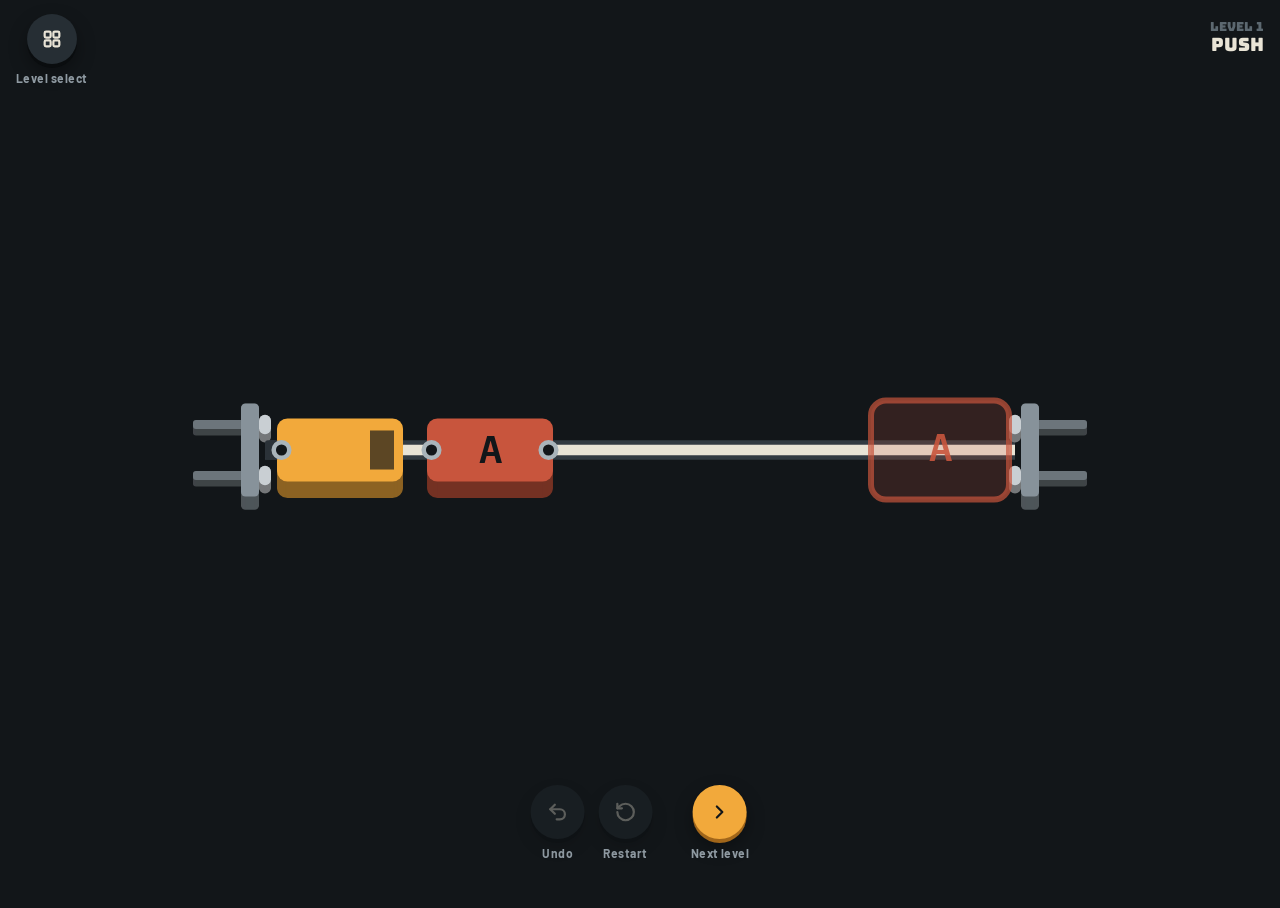
<file: index.html>
<!doctype html>
<html lang="en">
<head>
  <meta charset="utf-8" />
  <meta name="viewport" content="width=device-width, initial-scale=1" />
  <title>Shunting Yard</title>

  <link rel="stylesheet" href="https://quasarbright.github.io/sketches/shared/cohesion.css" />
  <script type="module" src="https://quasarbright.github.io/sketches/shared/cohesion.js"></script>

  <link rel="preconnect" href="https://fonts.googleapis.com">
  <link rel="preconnect" href="https://fonts.gstatic.com" crossorigin>
  <link href="https://fonts.googleapis.com/css2?family=Bungee&family=Barlow:wght@400;500;600;700;800&family=IBM+Plex+Mono:wght@400;600&display=swap" rel="stylesheet">
  <link rel="stylesheet" href="style.css" />
</head>
<body>
  <canvas id="yard"></canvas>

  <!-- start screen: pick a level -->
  <div class="st-menu" id="menu">
    <div class="st-menu-inner">
      <h1 class="st-logo"><span>Shunting</span>Yard</h1>
      <p class="st-pitch">Get every car to its marker. Only the <b>locomotive</b> can move anything:
        <b>drag it</b> to drive, pull <b>levers</b> to throw switches, and click between
        cars to <b>couple</b> them.</p>
      <div class="st-levels" id="levels"></div>
    </div>
  </div>

  <!-- in play -->
  <div class="st-bar" id="bar" hidden>
    <div class="st-ctl st-home">
      <button class="st-btn" id="back" title="back to the level list (Esc)">
        <svg class="st-ico" viewBox="0 0 24 24"><rect x="4" y="4" width="6.5" height="6.5" rx="1.5"/><rect x="13.5" y="4" width="6.5" height="6.5" rx="1.5"/><rect x="4" y="13.5" width="6.5" height="6.5" rx="1.5"/><rect x="13.5" y="13.5" width="6.5" height="6.5" rx="1.5"/></svg>
      </button><span>Level select</span>
    </div>
    <div class="st-tag">
      <div class="st-tag-num" id="tagNum"></div>
      <div class="st-tag-name" id="tagName"></div>
    </div>
  </div>

  <div class="st-nudge is-gone" id="nudge"></div>

  <div class="st-controls" id="controls" hidden>
    <div class="st-ctl">
      <button class="st-btn" id="undo" title="take back the last thing you did (Z)">
        <svg class="st-ico" viewBox="0 0 24 24"><path d="M9 14 4 9l5-5"/><path d="M4 9h10.5a5.5 5.5 0 0 1 0 11H11"/></svg>
      </button><span>Undo</span>
    </div>
    <div class="st-ctl">
      <button class="st-btn" id="reset" title="put every car back where this level started (R)">
        <svg class="st-ico" viewBox="0 0 24 24"><path d="M3 12a9 9 0 1 0 9-9 9.75 9.75 0 0 0-6.74 2.74L3 8"/><path d="M3 3v5h5"/></svg>
      </button><span>Restart</span>
    </div>
    <div class="st-gap"></div>
    <div class="st-ctl">
      <button class="st-btn is-amber" id="skip" title="go on to the next level">
        <svg class="st-ico" viewBox="0 0 24 24"><path d="m9 18 6-6-6-6"/></svg>
      </button><span>Next level</span>
    </div>
  </div>

  <!-- results -->
  <div class="st-win" id="win" hidden>
    <div class="st-card" role="dialog" aria-labelledby="winTitle">
      <h2 id="winTitle">Shunted!</h2>
      <div class="st-card-actions">
        <button class="st-btn" id="winRetry" title="play this level again from the start">Try again</button>
        <button class="st-btn" id="winMenu" title="back to the level list"><svg class="st-ico" viewBox="0 0 24 24"><rect x="4" y="4" width="6.5" height="6.5" rx="1.5"/><rect x="13.5" y="4" width="6.5" height="6.5" rx="1.5"/><rect x="4" y="13.5" width="6.5" height="6.5" rx="1.5"/><rect x="13.5" y="13.5" width="6.5" height="6.5" rx="1.5"/></svg>Level select</button>
        <button class="st-btn is-amber" id="winNext" title="go on to the next level">Next level</button>
      </div>
    </div>
  </div>

  <mike-footer overlay></mike-footer>

  <script type="module">
    import { createGame, thumbSvg } from "./game.mjs";

    const $ = (id) => document.getElementById(id);
    const CHECK = '<svg class="st-ico" viewBox="0 0 24 24"><path d="m5 12.5 4.5 4.5L19 7.5"/></svg>';

    // the levels, in the order they're played (levels/order.json)
    const order = await (await fetch("levels/order.json", { cache: "no-store" })).json();
    const LEVELS = await Promise.all(order.map(async (id) => ({ id, ...(await (await fetch(`levels/${id}.level.json`, { cache: "no-store" })).json()) })));

    // Progress for this visit only (a refresh starts over): the levels
    // finished. Finishing a level opens the next; the level list opens once
    // the two tutorial levels are done.
    const finished = new Set();
    // While testing, everything's open; set to false for the real first playthrough.
    const ALL_OPEN = true;
    const done = (i) => ALL_OPEN || finished.has(LEVELS[i]?.id);
    const playable = (i) => ALL_OPEN || i === 0 || done(i - 1);
    const listOpen = () => ALL_OPEN || done(1);

    let levelIndex = 0;
    const game = createGame($("yard"), {
      rotate: true,
      nudgeEl: $("nudge"),
      // room for the top bar and the round controls, the same top and bottom so the level sits in the middle
      margins: (W) => (W <= 600 ? { top: 116, bottom: 116, side: 16 } : { top: 124, bottom: 124, side: 24 }),
      onHistory: () => { $("undo").disabled = !game.canUndo; $("reset").disabled = !game.canUndo; },
      onWin: win,
    });

    function startLevel(i) {
      levelIndex = (i + LEVELS.length) % LEVELS.length;
      const level = LEVELS[levelIndex];
      game.load(level);
      $("menu").hidden = true; $("bar").hidden = false; $("controls").hidden = false; $("win").hidden = true;
      $("tagNum").textContent = `Level ${levelIndex + 1}`;
      $("tagName").textContent = level.name;
      updateGates();
    }

    // what's open: the next level once this one is done, the list after the tutorials
    function updateGates() {
      const last = levelIndex === LEVELS.length - 1;
      $("skip").disabled = !done(levelIndex) || last;
      $("skip").title = done(levelIndex) ? "go on to the next level" : "finish this level to open the next one";
      $("back").parentElement.hidden = !listOpen();
      $("winMenu").hidden = !listOpen();
      $("winNext").hidden = last;
    }

    function showMenu() {
      if (!listOpen()) return;
      game.hide();
      $("menu").hidden = false; $("bar").hidden = true; $("controls").hidden = true; $("win").hidden = true;
      buildMenu();
    }

    function buildMenu() {
      const box = $("levels");
      box.innerHTML = "";
      LEVELS.forEach((lv, i) => {
        const btn = document.createElement("button");
        btn.className = "st-btn st-level";
        if (!playable(i)) {
          // not reached yet: no peeking
          btn.classList.add("is-locked");
          btn.disabled = true;
          btn.title = "finish the level before this one to open it";
          btn.innerHTML = `<span class="st-lock"><svg class="st-ico" viewBox="0 0 24 24"><rect x="5" y="11" width="14" height="10" rx="2"/><path d="M8 11V8a4 4 0 0 1 8 0v3"/></svg></span>` +
            `<span class="st-level-num">Level ${i + 1}</span><span class="st-level-name">???</span><span class="st-done"></span>`;
          box.appendChild(btn);
          return;
        }
        if (finished.has(lv.id)) btn.classList.add("is-done");
        btn.title = lv.name;
        btn.innerHTML = thumbSvg(lv) +
          `<span class="st-level-num">Level ${i + 1}</span>` +
          `<span class="st-level-name">${lv.name}</span>` +
          `<span class="st-done">${CHECK}</span>`;
        btn.onclick = () => startLevel(i);
        box.appendChild(btn);
      });
    }

    function win() {
      finished.add(LEVELS[levelIndex].id);
      updateGates();
      setTimeout(() => { if (game.solved) $("win").hidden = false; }, 350);
    }

    $("undo").onclick = () => { game.undo(); $("win").hidden = true; };
    $("reset").onclick = () => { game.reset(); $("win").hidden = true; };
    $("skip").onclick = () => startLevel(levelIndex + 1);
    $("back").onclick = showMenu;
    $("winMenu").onclick = showMenu;
    $("winNext").onclick = () => startLevel(levelIndex + 1);
    $("winRetry").onclick = () => startLevel(levelIndex);
    window.addEventListener("keydown", (e) => {
      if (e.target.closest("input, textarea") || document.querySelector(".cohesion-modal-backdrop")) return;
      if (e.key === "Escape") { if ($("win").hidden && $("menu").hidden) showMenu(); return; }
      if (!$("menu").hidden) return;
      if (e.key === "z") { e.preventDefault(); $("undo").click(); }
      else if (e.key === "r" && !e.metaKey && !e.ctrlKey) $("reset").click();
    });

    startLevel(0); // straight into the first level
    window.shunting = { game, startLevel, showMenu, finished, updateGates, LEVELS };
  </script>
</body>
</html>
</file>
<file: style.css>
/* a signal box at night: slate panel, lamp-white track, signal amber.
   Bungee is the yard signage, Barlow the timetable, IBM Plex Mono the car lettering. */
:root {
  --bg:        #121619;  /* signal-box panel slate */
  --panel:     #1b2125;
  --panel-2:   #262e34;
  --border:    #323b41;
  --lip:       #0a0d0f;
  --text:      #e9e4d6;  /* lamp white */
  --muted:     #8f9aa2;
  --faint:     #5c6870;
  --accent:    #f2a93b;  /* signal amber */
  --accent-hi: #ffc061;
  --accent-lip:#a1661a;
  --on-accent: #121619;
  --font-ui:      "Barlow", system-ui, sans-serif;
  --font-mono:    "IBM Plex Mono", ui-monospace, monospace;
  --font-display: "Bungee", "Barlow", system-ui, sans-serif;
}

html, body { height: 100%; overflow: hidden; background: var(--bg); }
body { font-family: var(--font-ui); color: var(--text); }
#yard { position: absolute; top: 0; left: 0; display: block; touch-action: none; }
button { font: inherit; }
[hidden] { display: none !important; }
svg.st-ico { width: 22px; height: 22px; fill: none; stroke: currentColor; stroke-width: 2.4; stroke-linecap: round; stroke-linejoin: round; }

/* chunky pressable buttons: a darker lip underneath that the button sinks into when pressed */
.st-btn {
  --btn-lip: var(--lip);
  display: inline-flex; align-items: center; justify-content: center; gap: 8px;
  font: 800 1rem var(--font-ui); letter-spacing: .01em; color: var(--text);
  background: var(--panel-2); border: 0; border-radius: 16px; padding: 12px 20px; cursor: pointer;
  box-shadow: 0 4px 0 var(--btn-lip), 0 8px 18px rgba(0,0,0,.35);
  transition: transform .08s, box-shadow .08s, background .15s, opacity .15s;
}
.st-btn:hover { background: #303a41; }
.st-btn:active:not(:disabled) { transform: translateY(3px); box-shadow: 0 1px 0 var(--btn-lip), 0 4px 10px rgba(0,0,0,.3); }
.st-btn:disabled { opacity: .35; cursor: default; }
.st-btn:focus-visible { outline: 3px solid var(--accent-hi); outline-offset: 3px; }
.st-btn.is-amber { background: var(--accent); color: var(--on-accent); --btn-lip: var(--accent-lip); }
.st-btn.is-amber:hover { background: var(--accent-hi); }

/* ---------- start screen ---------- */
.st-menu {
  position: fixed; inset: 0; z-index: 10; overflow-y: auto; padding: 48px 16px 70px;
  background: radial-gradient(120% 80% at 50% 25%, rgba(18,22,25,.6), rgba(18,22,25,.95));
  backdrop-filter: blur(6px); -webkit-backdrop-filter: blur(6px);
}
.st-menu-inner { text-align: center; max-width: 860px; margin: 0 auto; }
.st-logo {
  margin: 0; font: 400 clamp(2.4rem, 8vw, 4.6rem)/1 var(--font-display); color: var(--accent);
  text-shadow: 0 5px 0 var(--accent-lip), 0 14px 30px rgba(0,0,0,.5);
}
.st-logo span { display: block; font-size: .5em; color: var(--text); text-shadow: 0 4px 0 var(--lip); letter-spacing: .08em; margin-bottom: 6px; }
.st-pitch { margin: 22px auto 30px; max-width: 470px; font-size: 1.08rem; line-height: 1.5; color: var(--muted); }
.st-pitch b { color: var(--text); font-weight: 700; }
.st-levels { display: grid; grid-template-columns: repeat(4, 1fr); gap: 16px; }
.st-level { flex-direction: column; gap: 6px; padding: 16px 12px 14px; border-radius: 20px; text-align: center; }
.st-level svg.st-thumb { width: 100%; height: 64px; margin-bottom: 4px; }
.st-level-num { font: 400 .8rem var(--font-display); color: var(--faint); }
.st-level-name { font: 400 1.05rem/1.1 var(--font-display); color: var(--accent); }
.st-level-sub { font-weight: 600; font-size: .85rem; color: var(--muted); }
/* a finished level gets a check */
.st-done { height: 20px; display: flex; justify-content: center; align-items: center; color: var(--panel); }
.st-done svg.st-ico { width: 20px; height: 20px; stroke-width: 3; }
.st-level.is-done .st-done { color: var(--accent); }

.st-level.is-locked { opacity: .4; cursor: default; box-shadow: 0 4px 0 var(--lip); }
.st-level.is-locked:hover { background: var(--panel-2); }
.st-level.is-locked .st-level-name { color: var(--faint); }
.st-lock { width: 100%; height: 64px; display: grid; place-items: center; color: var(--faint); }
.st-lock svg { width: 30px; height: 30px; }

/* ---------- in play: top bar ---------- */
.st-bar {
  position: fixed; top: 14px; left: 16px; right: 16px; z-index: 4;
  display: flex; align-items: flex-start; justify-content: space-between; gap: 12px; pointer-events: none;
}
.st-bar > * { pointer-events: auto; }
.st-tag { margin-left: auto; text-align: right; max-width: calc(100% - 120px); padding-top: 4px; }
.st-tag-name { font: 400 1.15rem/1.1 var(--font-display); color: var(--text); }
.st-tag-num { font: 400 .78rem var(--font-display); color: var(--faint); }

/* a pointer to what to do next, over the yard */
.st-nudge {
  position: fixed; z-index: 3; transform: translate(-50%, calc(-100% - 12px)); pointer-events: none;
  font-weight: 700; font-size: .95rem; color: var(--on-accent); background: var(--accent-hi);
  padding: 8px 14px; border-radius: 12px; transition: opacity .25s;
  width: max-content; max-width: min(320px, calc(100vw - 24px)); text-align: center;
  box-shadow: 0 6px 16px rgba(0,0,0,.35);
}
.st-nudge::after {
  content: ""; position: absolute; left: calc(50% + var(--ax, 0px)); bottom: -7px; margin-left: -7px;
  border: 7px solid transparent; border-bottom: 0; border-top-color: var(--accent-hi);
}
.st-nudge.is-gone { opacity: 0; }

/* bottom: round controls with a label under each */
.st-controls {
  position: fixed; left: 50%; bottom: 40px; transform: translateX(-50%); z-index: 4;
  display: flex; gap: 14px; align-items: flex-start;
}
.st-ctl { display: flex; flex-direction: column; align-items: center; gap: 7px; }
.st-ctl .st-btn { width: 54px; height: 54px; padding: 0; border-radius: 50%; }
.st-ctl span { font: 700 .75rem var(--font-ui); letter-spacing: .04em; color: var(--muted); white-space: nowrap; }
.st-controls .st-gap { width: 10px; }
.st-home { pointer-events: auto; }
.st-home .st-btn { width: 50px; height: 50px; padding: 0; border-radius: 50%; }

/* ---------- results ---------- */
.st-win {
  position: fixed; inset: 0; z-index: 9; display: grid; place-items: center; padding: 16px;
  background: rgba(8,10,12,.55);
}
.st-card {
  position: relative; width: min(500px, 100%); text-align: center; padding: 30px 26px 26px;
  background: var(--panel); border-radius: 26px; box-shadow: 0 6px 0 var(--lip), 0 24px 60px rgba(0,0,0,.6);
  animation: st-pop .45s cubic-bezier(.2, 1.5, .4, 1);
}
@keyframes st-pop { from { transform: scale(.6) translateY(30px); opacity: 0; } }
.st-card h2 { margin: 0 0 26px; font: 400 2.4rem/1 var(--font-display); color: var(--accent); text-shadow: 0 4px 0 var(--accent-lip); }
.st-card-actions { display: flex; gap: 12px; justify-content: center; flex-wrap: wrap; }
.st-card-actions svg.st-ico { width: 18px; height: 18px; }

mike-footer[overlay] { z-index: 11 !important; } /* over the start screen (cohesion sets 4 inline) */

@media (max-width: 760px) {
  .st-levels { grid-template-columns: repeat(2, 1fr); gap: 12px; }
}
@media (max-width: 600px) {
  .st-menu { padding-top: 32px; }
  .st-pitch { margin: 18px auto 22px; font-size: .95rem; }
  .st-levels { grid-template-columns: 1fr; gap: 10px; max-width: 360px; margin: 0 auto; }
  .st-level { display: grid; grid-template-columns: 96px 1fr auto; grid-template-rows: auto auto auto; column-gap: 14px;
    align-items: center; text-align: left; padding: 12px 16px; }
  .st-level svg.st-thumb { grid-row: 1 / 4; height: 46px; margin: 0; }
  .st-level-num { grid-column: 2; }
  .st-level-name { grid-column: 2; }
  .st-level-sub { grid-column: 2; }
  .st-level .st-done { grid-column: 3; grid-row: 1 / 4; }
  .st-level .st-lock { grid-row: 1 / 4; height: 46px; }
  .st-bar { top: 10px; left: 10px; right: 10px; }
  .st-controls { gap: 10px; bottom: 34px; }
  .st-ctl .st-btn, .st-home .st-btn { width: 46px; height: 46px; }
  .st-controls .st-gap { width: 2px; }
}
@media (prefers-reduced-motion: reduce) {
  .st-card { animation: none; }
}
</file>
